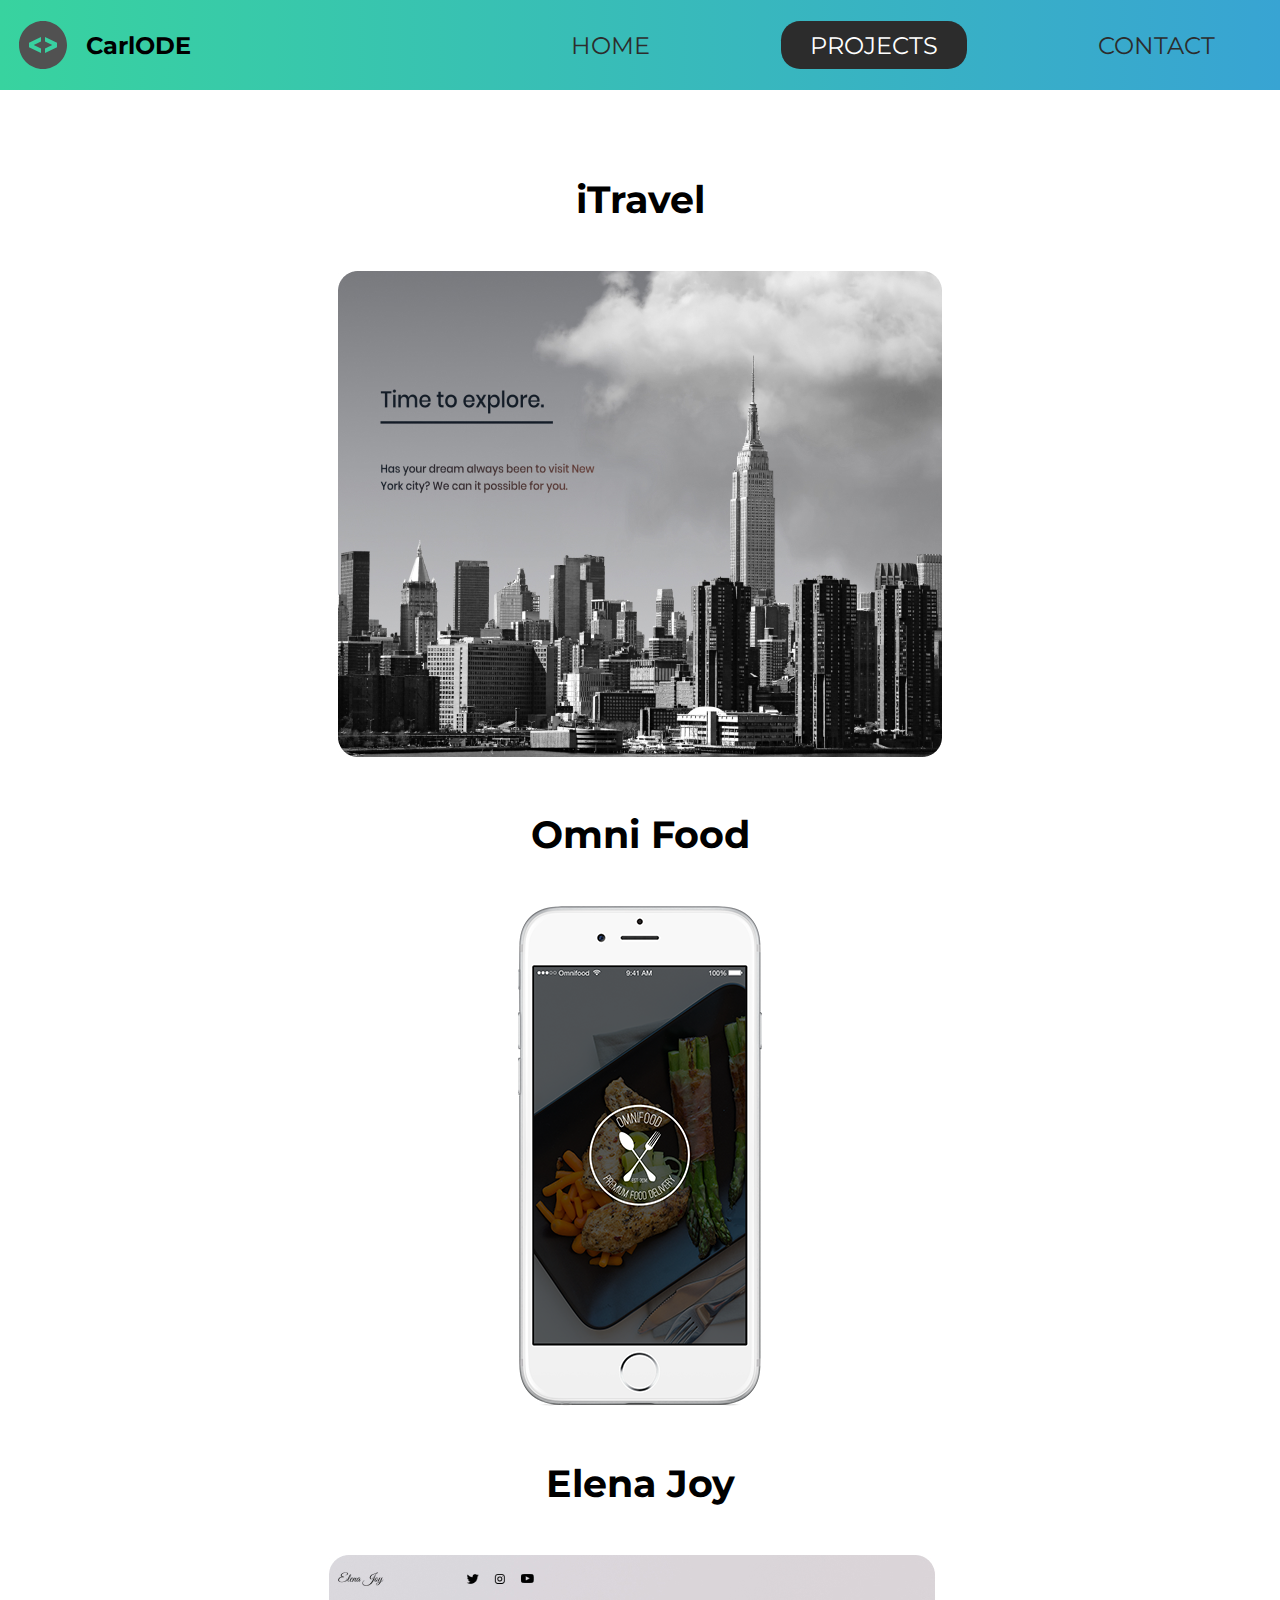
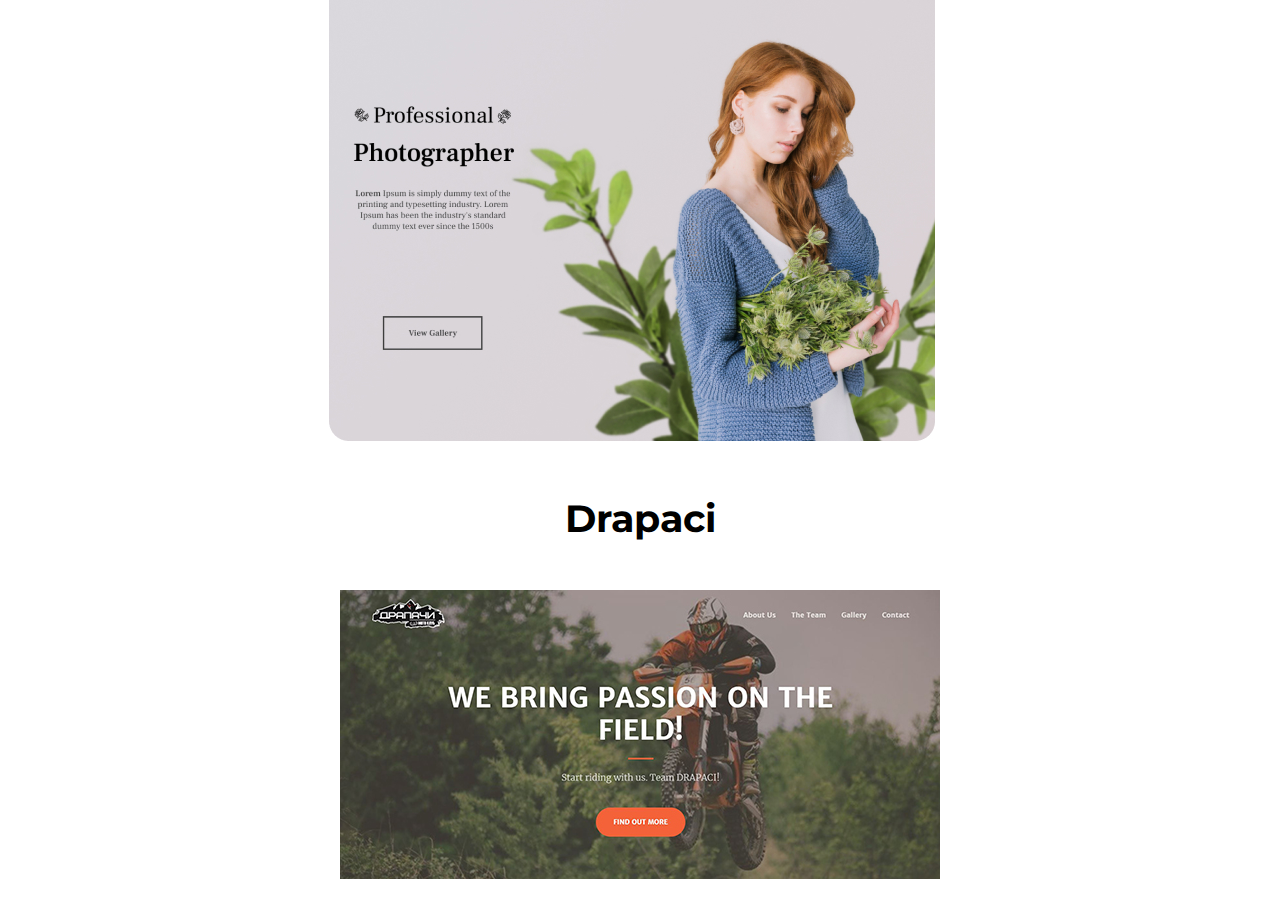
<file: projects/index.html>
<!DOCTYPE html>
<html lang="en">
<head>
    <meta charset="UTF-8">
    <meta name="viewport" content="width=device-width, initial-scale=1.0">
    <meta http-equiv="X-UA-Compatible" content="ie=edge" />
    <meta name="description" 
    content="Carlo is a fron end developer who specializes in html5, css3 and javascript" />
    <link rel="icon" href="../icons/code.svg" />
    <meta name="robots" content="index,follow" />
    <link href="https://fonts.googleapis.com/css2?family=Montserrat:wght@400;500&display=swap" rel="stylesheet">

    <link rel="stylesheet" href="../styles/style.css">

    <title>CarlODE | Front End Developer</title>
</head>
<body>
    <header class="main-head">
        <nav>
          <div class="logo">
            <img src="../icons/code.svg" alt="logo" />
            <h1>CarlODE</h1>
          </div>
          <ul>
            <li><a  href="../index.html">Home</a></li>
            <li><a class="active" href="index.html">Projects</a></li>
            <li><a href="../contact/index.html">Contact</a></li>
          </ul>
        </nav>
      </header>
      <section class="projects">
          <div class="itravel">
              <h2>iTravel</h2>
              <a href="https://l.facebook.com/l.php?u=https%3A%2F%2Fdamjankarlovski.github.io%2FiTravel%2F%3Ffbclid%3DIwAR33X1VOkJBDXGhSmKOj2HdGVGmKd6VK3kwRDIDy7CdgXiL6SpiwB84baLQ&h=AT2irnjftf9vebB7N4US0pNt0_1GeCWfdPjF5CuxPBfsEZ5lsLhopsYEj2iDurVoc38g0_xfo4jeXqnfZhjsb7PhVPSzYTN-iG8RoWjtOWsAcy7wY5fPEbdkP24m5Axs7m8"><img src="../img/itravel.jpg" alt="iTravel"></a>
          </div>
          <div class="omni">
            <h2>Omni Food</h2>
            <a href="https://l.facebook.com/l.php?u=https%3A%2F%2Fdamjankarlovski.github.io%2FOmni-Food%2F%3Ffbclid%3DIwAR0nNUDvq5WUsVuEeu1ZI-xevZBPZ9q8XtSvc7JaTtHeZCePqD6MDyxHwMA&h=AT2irnjftf9vebB7N4US0pNt0_1GeCWfdPjF5CuxPBfsEZ5lsLhopsYEj2iDurVoc38g0_xfo4jeXqnfZhjsb7PhVPSzYTN-iG8RoWjtOWsAcy7wY5fPEbdkP24m5Axs7m8"> <img src="../img/app-omni.png" alt="Elena-Joy"></a>
        </div>
          <div class="elena-joy">
            <h2>Elena Joy</h2>
            <a href="https://l.facebook.com/l.php?u=https%3A%2F%2Fdamjankarlovski.github.io%2FPhotography%2F%3Ffbclid%3DIwAR3blqYFimOTmnQZ87FmANvjShCalzOlSuFyZACsuLzfZBBe229ASBZnPGo&h=AT2irnjftf9vebB7N4US0pNt0_1GeCWfdPjF5CuxPBfsEZ5lsLhopsYEj2iDurVoc38g0_xfo4jeXqnfZhjsb7PhVPSzYTN-iG8RoWjtOWsAcy7wY5fPEbdkP24m5Axs7m8"> <img src="../img/elena-joy.jpg" alt="Elena-Joy"></a>
        </div>

        <div class="elena-joy">
          <h2>Drapaci</h2>
          <a href="https://damjankarlovski.github.io/Drapaci/"> <img src="../img/drapaci1.jpg" alt="Drapaci"></a>
      </div>
       
        
      </section>
    
</body>
</html>
</file>
<file: styles/style.css>
/* ------ GLOBAL STYLES---------*/
* {
  margin: 0;
  padding: 0;
  -webkit-box-sizing: border-box;
          box-sizing: border-box;
}

html {
  font-size: 62.5%;
}

body {
  font-family: 'Montserrat', sans-serif;
}

h1 {
  font-size: 2.5rem;
}

li, button, label, input, p, a {
  font-size: 2.5rem;
}

h2 {
  font-size: 4rem;
}

h3 {
  font-size: 2.5rem;
}

h4, h5 {
  font-size: 2rem;
}

ul {
  list-style: none;
}

a {
  text-decoration: none;
  color: #2c2c2c;
  text-transform: uppercase;
}

span {
  color: black;
}

.main-head {
  width: 95%;
  margin: 0 0 0 auto;
}

nav {
  display: -webkit-box;
  display: -ms-flexbox;
  display: flex;
  -webkit-box-pack: justify;
      -ms-flex-pack: justify;
          justify-content: space-between;
  -webkit-box-align: center;
      -ms-flex-align: center;
          align-items: center;
  -webkit-box-orient: horizontal;
  -webkit-box-direction: normal;
      -ms-flex-direction: row;
          flex-direction: row;
  min-height: 10vh;
  width: 60%;
  -ms-flex-wrap: wrap;
      flex-wrap: wrap;
}

nav .logo {
  display: -webkit-box;
  display: -ms-flexbox;
  display: flex;
  -webkit-box-pack: start;
      -ms-flex-pack: start;
          justify-content: flex-start;
  -webkit-box-align: center;
      -ms-flex-align: center;
          align-items: center;
  -webkit-box-orient: horizontal;
  -webkit-box-direction: normal;
      -ms-flex-direction: row;
          flex-direction: row;
  -webkit-box-flex: 1;
      -ms-flex: 1 1 10rem;
          flex: 1 1 10rem;
}

nav .logo h1 {
  margin: 2rem;
}

nav ul {
  display: -webkit-box;
  display: -ms-flexbox;
  display: flex;
  -ms-flex-pack: distribute;
      justify-content: space-around;
  -webkit-box-align: center;
      -ms-flex-align: center;
          align-items: center;
  -webkit-box-orient: horizontal;
  -webkit-box-direction: normal;
      -ms-flex-direction: row;
          flex-direction: row;
  -webkit-box-flex: 1;
      -ms-flex: 1 1 40rem;
          flex: 1 1 40rem;
}

.intro {
  min-height: 90vh;
  width: 90%;
  margin: auto;
  -ms-flex-wrap: wrap;
      flex-wrap: wrap;
  display: -webkit-box;
  display: -ms-flexbox;
  display: flex;
  -webkit-box-pack: justify;
      -ms-flex-pack: justify;
          justify-content: space-between;
  -webkit-box-align: center;
      -ms-flex-align: center;
          align-items: center;
  -webkit-box-orient: horizontal;
  -webkit-box-direction: normal;
      -ms-flex-direction: row;
          flex-direction: row;
}

.intro h2 {
  font-size: 8rem;
  padding-top: 2rem;
  background: -webkit-gradient(linear, left top, right top, from(#38d39f), to(#38a4d3));
  background: linear-gradient(left, #38d39f, #38a4d3);
  -webkit-background-clip: text;
  -webkit-text-fill-color: transparent;
  display: inline-block;
}

.intro h3 {
  font-size: 4rem;
  padding: 2rem 0rem;
}

.intro p {
  color: #2c2c2c;
}

.splash {
  position: absolute;
  top: 0%;
  right: 0%;
  height: 100%;
  z-index: -1;
}

.intro-img {
  width: 70%;
  height: auto;
}

.intro-social {
  margin-top: 4rem;
}

.intro-social a {
  margin-right: 5rem;
}

.active {
  background: #2c2c2c;
  color: white;
  padding: 1rem 3rem;
  border-radius: 2rem;
  -webkit-border-radius: 2rem;
  -moz-border-radius: 2rem;
  -ms-border-radius: 2rem;
  -o-border-radius: 2rem;
}

.intro-text, .intro-images {
  -webkit-box-flex: 1;
      -ms-flex: 1 1 40rem;
          flex: 1 1 40rem;
}

#plant-left {
  animation: plant 1.5s ease infinite alternate;
  -webkit-animation: plant 1.5s ease infinite alternate;
}

#plant-right {
  animation: plant 1.5s ease infinite alternate 0.5s;
  -webkit-animation: plant 1.5s ease infinite alternate 0.5s;
}

#me {
  animation: me 1s ease infinite alternate;
  -webkit-animation: me 1s ease infinite alternate;
  -webkit-transform-origin: bottom;
          transform-origin: bottom;
}

#clock-arrow {
  animation: clock 1.5s infinite linear;
  -webkit-animation: clock 1.5s infinite linear;
  transform-box: fill-box;
  -webkit-transform-origin: bottom;
          transform-origin: bottom;
}

@-webkit-keyframes plant {
  from {
    transform: translateY(0%);
    -webkit-transform: translateY(0%);
    -moz-transform: translateY(0%);
    -ms-transform: translateY(0%);
    -o-transform: translateY(0%);
  }
  to {
    transform: translateY(-30%);
    -webkit-transform: translateY(-30%);
    -moz-transform: translateY(-30%);
    -ms-transform: translateY(-30%);
    -o-transform: translateY(-30%);
  }
}

@keyframes plant {
  from {
    transform: translateY(0%);
    -webkit-transform: translateY(0%);
    -moz-transform: translateY(0%);
    -ms-transform: translateY(0%);
    -o-transform: translateY(0%);
  }
  to {
    transform: translateY(-30%);
    -webkit-transform: translateY(-30%);
    -moz-transform: translateY(-30%);
    -ms-transform: translateY(-30%);
    -o-transform: translateY(-30%);
  }
}

@-webkit-keyframes me {
  from {
    transform: rotateZ(-5deg);
    -webkit-transform: rotateZ(-5deg);
    -moz-transform: rotateZ(-5deg);
    -ms-transform: rotateZ(-5deg);
    -o-transform: rotateZ(-5deg);
  }
  to {
    transform: rotateZ(5deg);
    -webkit-transform: rotateZ(5deg);
    -moz-transform: rotateZ(5deg);
    -ms-transform: rotateZ(5deg);
    -o-transform: rotateZ(5deg);
  }
}

@keyframes me {
  from {
    transform: rotateZ(-5deg);
    -webkit-transform: rotateZ(-5deg);
    -moz-transform: rotateZ(-5deg);
    -ms-transform: rotateZ(-5deg);
    -o-transform: rotateZ(-5deg);
  }
  to {
    transform: rotateZ(5deg);
    -webkit-transform: rotateZ(5deg);
    -moz-transform: rotateZ(5deg);
    -ms-transform: rotateZ(5deg);
    -o-transform: rotateZ(5deg);
  }
}

@-webkit-keyframes clock {
  from {
    transform: rotateZ(0deg);
    -webkit-transform: rotateZ(0deg);
    -moz-transform: rotateZ(0deg);
    -ms-transform: rotateZ(0deg);
    -o-transform: rotateZ(0deg);
  }
  to {
    transform: rotateZ(360deg);
    -webkit-transform: rotateZ(360deg);
    -moz-transform: rotateZ(360deg);
    -ms-transform: rotateZ(360deg);
    -o-transform: rotateZ(360deg);
  }
}

@keyframes clock {
  from {
    transform: rotateZ(0deg);
    -webkit-transform: rotateZ(0deg);
    -moz-transform: rotateZ(0deg);
    -ms-transform: rotateZ(0deg);
    -o-transform: rotateZ(0deg);
  }
  to {
    transform: rotateZ(360deg);
    -webkit-transform: rotateZ(360deg);
    -moz-transform: rotateZ(360deg);
    -ms-transform: rotateZ(360deg);
    -o-transform: rotateZ(360deg);
  }
}

.projects {
  width: 90%;
  margin: auto;
  min-height: 90vh;
  display: -webkit-box;
  display: -ms-flexbox;
  display: flex;
  -webkit-box-pack: justify;
      -ms-flex-pack: justify;
          justify-content: space-between;
  -webkit-box-align: center;
      -ms-flex-align: center;
          align-items: center;
  -webkit-box-orient: horizontal;
  -webkit-box-direction: normal;
      -ms-flex-direction: row;
          flex-direction: row;
  text-align: center;
  -ms-flex-wrap: wrap;
      flex-wrap: wrap;
  padding: 4rem 4rem;
}

.projects h2 {
  margin: 5rem;
}

.itravel, .elena-joy, .omni {
  -webkit-box-flex: 1;
      -ms-flex: 1 1 50rem;
          flex: 1 1 50rem;
}

.form-section {
  min-height: 80vh;
  display: -webkit-box;
  display: -ms-flexbox;
  display: flex;
  -webkit-box-pack: center;
      -ms-flex-pack: center;
          justify-content: center;
  -webkit-box-align: center;
      -ms-flex-align: center;
          align-items: center;
  -webkit-box-orient: horizontal;
  -webkit-box-direction: normal;
      -ms-flex-direction: row;
          flex-direction: row;
  margin-top: 3rem;
}

.form-section form {
  padding: 3rem 10rem;
  -webkit-box-shadow: 0px 10px 10px rgba(0, 0, 0, 0.2), 0px 20px 40px rgba(0, 0, 0, 0.2);
          box-shadow: 0px 10px 10px rgba(0, 0, 0, 0.2), 0px 20px 40px rgba(0, 0, 0, 0.2);
  display: -webkit-box;
  display: -ms-flexbox;
  display: flex;
  -webkit-box-pack: center;
      -ms-flex-pack: center;
          justify-content: center;
  -webkit-box-align: center;
      -ms-flex-align: center;
          align-items: center;
  -webkit-box-orient: vertical;
  -webkit-box-direction: normal;
      -ms-flex-direction: column;
          flex-direction: column;
  border-radius: 2rem;
}

.form-section form input,
.form-section form textarea {
  margin: 2rem;
}

.form-section form input:focus,
.form-section form textarea:focus {
  outline: 2px solid black;
}

.form-section form textarea {
  font-family: "Montserrat", sans-serif;
  font-size: 2rem;
}

.form-section form button {
  width: 100%;
  padding: 2rem;
  background: #154353;
  color: white;
}

.form-section form button:focus {
  background: #33696b;
}

footer {
  background: #154353;
  color: white;
  min-height: 10vh;
  padding: 0% 5%;
  display: -webkit-box;
  display: -ms-flexbox;
  display: flex;
  -webkit-box-pack: start;
      -ms-flex-pack: start;
          justify-content: flex-start;
  -webkit-box-align: center;
      -ms-flex-align: center;
          align-items: center;
  -webkit-box-orient: horizontal;
  -webkit-box-direction: normal;
      -ms-flex-direction: row;
          flex-direction: row;
}

footer h4 {
  -webkit-box-flex: 2;
      -ms-flex: 2 1 40rem;
          flex: 2 1 40rem;
  font-weight: 400;
}

footer ul {
  display: -webkit-box;
  display: -ms-flexbox;
  display: flex;
  -ms-flex-pack: distribute;
      justify-content: space-around;
  -webkit-box-align: center;
      -ms-flex-align: center;
          align-items: center;
  -webkit-box-orient: horizontal;
  -webkit-box-direction: normal;
      -ms-flex-direction: row;
          flex-direction: row;
  -webkit-box-flex: 1;
      -ms-flex: 1 1 40rem;
          flex: 1 1 40rem;
}

footer ul .git-hub:hover {
  fill: #FFFF00;
}

footer ul .linkedin:hover {
  fill: #0e76a8;
}

footer ul .youtube:hover {
  fill: #c4302b;
}

footer ul .instagram:hover {
  fill: #b700ff;
}

@media screen and (max-width: 1300px) {
  html {
    font-size: 60%;
  }
  .splash {
    display: none;
  }
  svg {
    width: 100%;
  }
  .main-head {
    width: 100%;
    background: -webkit-gradient(linear, left top, right top, from(#38d39f), to(#38a4d3));
    background: linear-gradient(left, #38d39f, #38a4d3);
  }
  nav {
    width: 100%;
  }
  nav .logo {
    margin-left: 2rem;
  }
}

@media screen and (max-width: 852px) {
  html {
    font-size: 45%;
  }
  svg {
    height: 60%;
  }
  .main-head {
    width: 100%;
    background: -webkit-gradient(linear, left top, right top, from(#38d39f), to(#38a4d3));
    background: linear-gradient(left, #38d39f, #38a4d3);
  }
  nav .logo {
    display: -webkit-box;
    display: -ms-flexbox;
    display: flex;
    -webkit-box-pack: center;
        -ms-flex-pack: center;
            justify-content: center;
    -webkit-box-align: center;
        -ms-flex-align: center;
            align-items: center;
    -webkit-box-orient: vertical;
    -webkit-box-direction: normal;
        -ms-flex-direction: column;
            flex-direction: column;
    -webkit-box-flex: 1;
        -ms-flex: 1 1 20rem;
            flex: 1 1 20rem;
    margin-top: 1rem;
  }
  nav ul {
    -webkit-box-flex: 1;
        -ms-flex: 1 1 60rem;
            flex: 1 1 60rem;
    margin: 2rem 0rem;
  }
  .intro-text {
    margin-top: 5rem;
    text-align: center;
  }
  .intro-social {
    display: -webkit-box;
    display: -ms-flexbox;
    display: flex;
    -webkit-box-pack: center;
        -ms-flex-pack: center;
            justify-content: center;
    -webkit-box-align: center;
        -ms-flex-align: center;
            align-items: center;
    -webkit-box-orient: horizontal;
    -webkit-box-direction: normal;
        -ms-flex-direction: row;
            flex-direction: row;
  }
  .intro-social a {
    margin: 2rem;
  }
  .intro-images {
    text-align: center;
  }
  .elena-joy img, .itravel img {
    width: 100%;
    height: 100%;
  }
  form {
    padding: 0;
    width: 100%;
  }
}
/*# sourceMappingURL=style.css.map */
</file>
